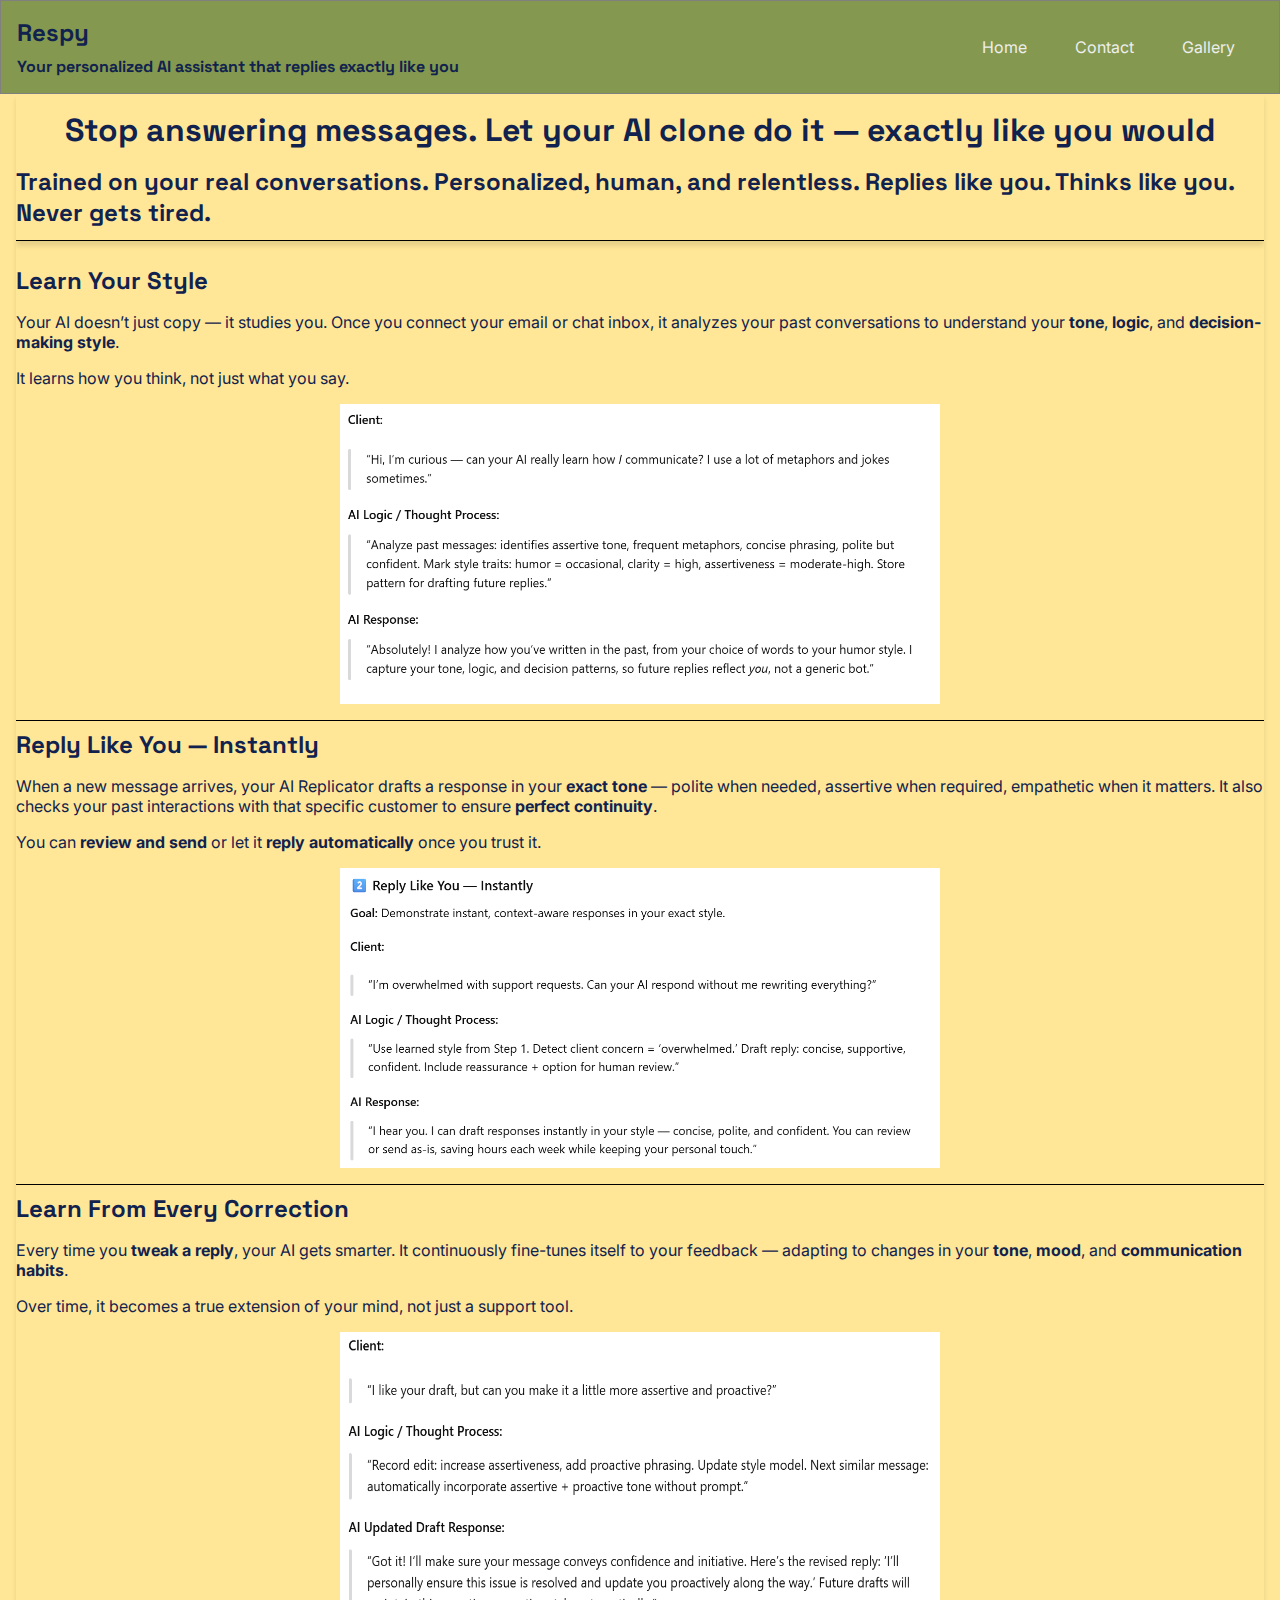
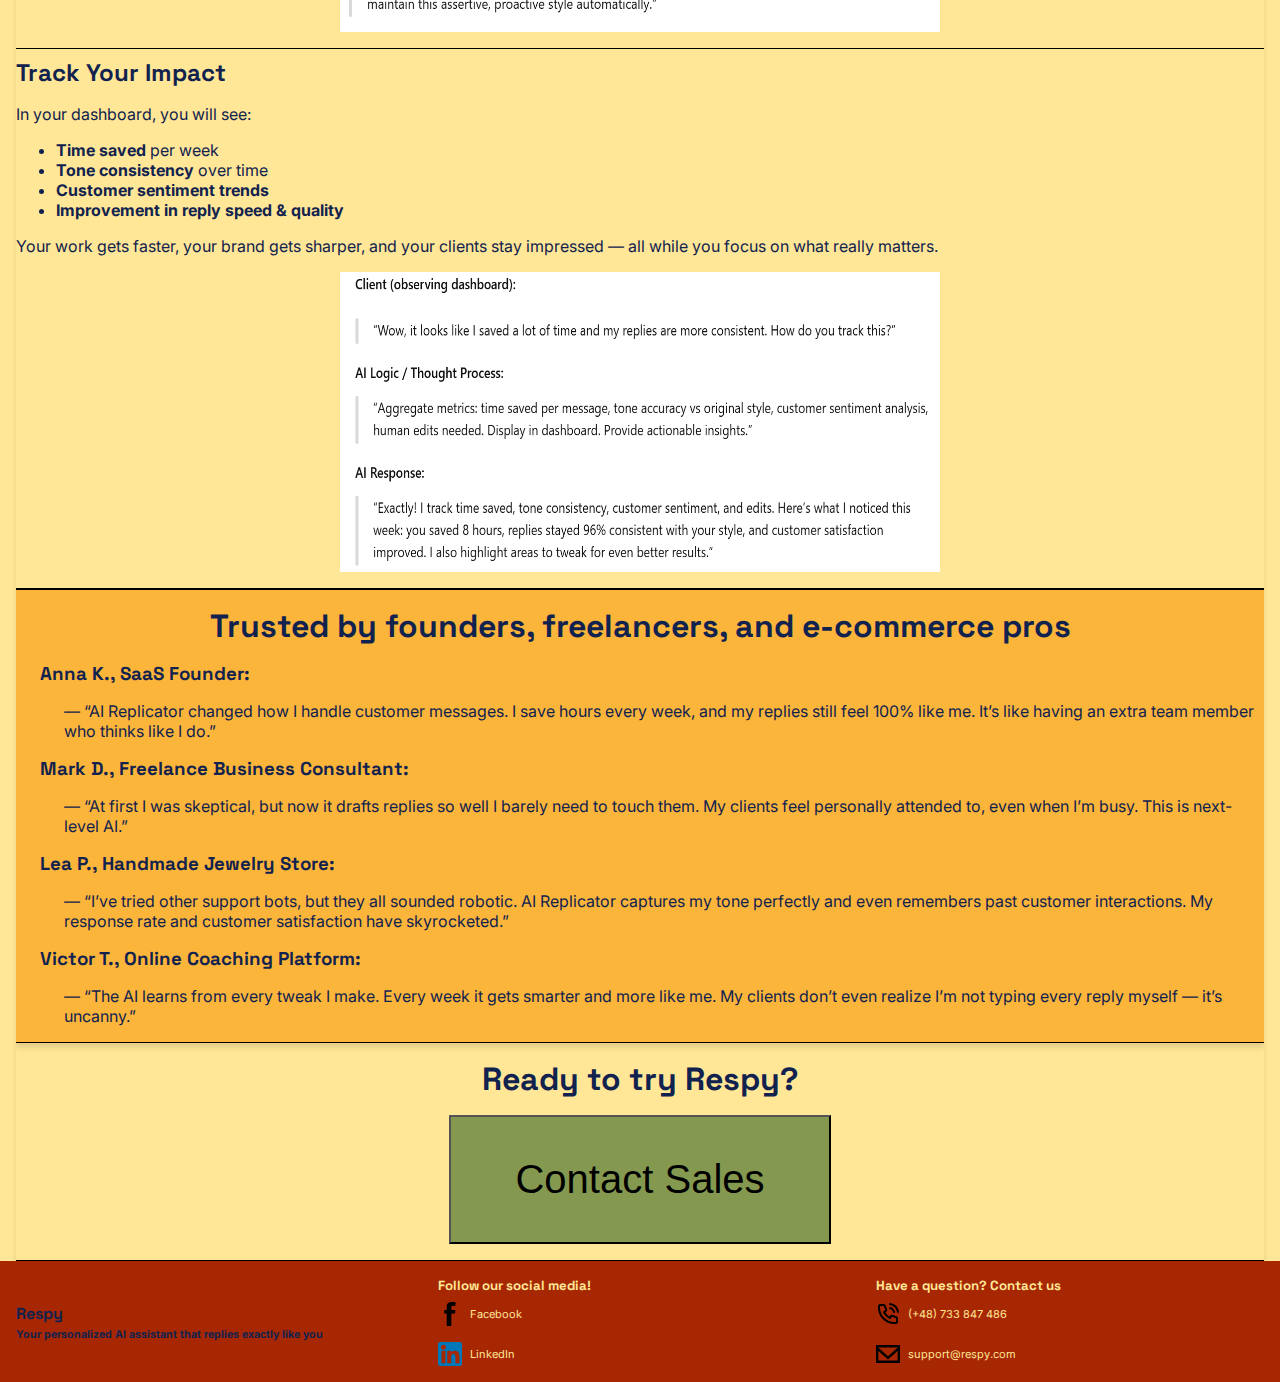
<file: index.html>
<!DOCTYPE html>
<html>
    <head>
        <meta charset="UTF-8"/>
        <meta name="viewport" content="width=device-width initial-scale=1.0"/>
        <meta author="Viktor Radelytskyi"/>
        <link rel="stylesheet" href="./general.css"/>
    </head>

    <body>
        <header>
            <div class="header-cont">
                <div class="brand-name-cont">
                    <h2 class="brand-name">Respy<h2>
                    <h4 class="brand-subname">Your personalized AI assistant that replies exactly like you</h4>
                </div>
                <nav>
                    <div class="menu-cont">
                        <div class="menu-item" id="home">
                            Home
                        </div>
                        <div class="menu-item" id="contact">
                            Contact
                        </div>
                        <div class="menu-item" id="gallery">
                            Gallery
                        </div>
                    </div>
                </nav>
            </div>
        </header>

        <div class="main-section">
            <section class="introduction">
                <h1 class="section-header">Stop answering messages. Let your AI clone do it — exactly like you would</h1>
                <h2 class="subpromise">Trained on your real conversations. Personalized, human, and relentless.
                    Replies like you. Thinks like you. Never gets tired.
                </h2>
            </section>
            <section class="section how-works">
                <div class="subsection">
                    <h2 class="subsection-header"><b>Learn Your Style</b></h2>
                    <p class="subsection-text">
                        Your AI doesn’t just copy — it <it>studies you</it>.
                        Once you connect your email or chat inbox, it analyzes your past conversations to understand your <b>tone</b>, <b>logic</b>, and <b>decision-making style</b>.
                    </p>
                    <p class="subsection-text">
                        It <it>learns how you think</it>, not just what you say.
                    </p>
                    <img class="proof" src="./imgs/1.png" alt="proof of point"/>
                </div>
                <div class="subsection">
                    <h2 class="subsection-header"><b>Reply Like You — Instantly</b></h2>
                    <p class="subsection-text">
                        When a new message arrives, your AI Replicator drafts a response in your <b>exact tone</b> — <it>polite when needed, assertive when required, empathetic when it matters</it>.
                        It also checks your past interactions with that specific customer to ensure <b>perfect continuity</b>.
                    </p>
                    <p class="subsection-text">
                        You can <b>review and send</b> or let it <b>reply automatically</b> once you trust it.
                    </p>
                    <img class="proof" src="./imgs/2.png" alt="proof of point"/>
                </div>
                <div class="subsection">
                    <h2 class="subsection-header"><b>Learn From Every Correction</b></h2>
                    <p class="subsection-text">
                        Every time you <b>tweak a reply</b>, your AI gets smarter.
                        It continuously fine-tunes itself to your feedback — adapting to changes in your <b>tone</b>, <b>mood</b>, and <b>communication habits</b>.
                    </p>
                    <p class="subsection-text">
                        Over time, it becomes a <it>true extension of your mind</it>, not just a support tool.
                    </p>
                    <img class="proof" src="./imgs/3.png" alt="proof of point"/>
                </div>
                <div class="subsection">
                    <h2 class="subsection-header"><b>Track Your Impact</b></h2>
                    <p class="subsection-text">
                        In your dashboard, you will see:
                        <ul>
                            <li><b>Time saved</b> per week</li>
                            <li><b>Tone consistency</b> over time</li>
                            <li><b>Customer sentiment trends</b></li>
                            <li><b>Improvement in reply speed & quality</b></li>
                        </ul>
                    </p>
                    <p class="subsection-text">
                        Your work gets faster, your brand gets sharper, and your clients stay impressed — all while you <it>focus on what really matters</it>.
                    </p>
                    <img class="proof" src="./imgs/4.png" alt="proof of point"/>
                </div>
            </section>
            <section class="social-proof">
                <h1 class="section-header">Trusted by founders, freelancers, and e-commerce pros</h1>
                <ol class="reviews">
                    <div class="review">
                        <h3 class="person">Anna K., SaaS Founder:</h3>
                        <p class="review">— “AI Replicator changed how I handle customer messages. I save hours every week, and my replies still feel 100% like me. It’s like having an extra team member who thinks like I do.”</p>
                    </div>
                    <div class="review">
                        <h3 class="person">Mark D., Freelance Business Consultant:</h3>
                        <p class="review">— “At first I was skeptical, but now it drafts replies so well I barely need to touch them. My clients feel personally attended to, even when I’m busy. This is next-level AI.”</p>
                    </div>
                    <div class="review">
                        <h3 class="person">Lea P., Handmade Jewelry Store:</h3>
                        <p class="review">— “I’ve tried other support bots, but they all sounded robotic. AI Replicator captures my tone perfectly and even remembers past customer interactions. My response rate and customer satisfaction have skyrocketed.”</p>
                    </div>
                    <div class="review">
                        <h3 class="person">Victor T., Online Coaching Platform:</h3>
                        <p class="review">— “The AI learns from every tweak I make. Every week it gets smarter and more like me. My clients don’t even realize I’m not typing every reply myself — it’s uncanny.”</p>
                    </div>
                </ol>

            </section>
            <section class="cta">
                <h1 class="section-header">Ready to try Respy?</h1>
                <button class="contact-sales">Contact Sales</button>
            </section>
        </div>

        <footer>
            <div class="brand-name-cont">
                <h4 class="brand-name">Respy</h4>
                <h6 class="brand-subname">Your personalized AI assistant that replies exactly like you</h6>
            </div>
            <div class="follow-us">
                <h5>Follow our social media!</h5>
                <div class="social-media">
                    <div class="social-media-item">
                        <img src="imgs/facebook.svg" alt="facebook image" height="24px" width="24px">
                        <span>Facebook</span>
                    </div>
                    <div class="social-media-item">
                        <img src="imgs/linkedin.svg" alt="linkedin image" height="24px" width="24px">
                        <span>LinkedIn</span>
                    </div>
                </div>
            </div>
            <div class="ask-question">
                <h5>Have a question? Contact us</h5>
                <div class="contact-details">
                    <div class="contact-item">
                        <img src="imgs/phone.svg" alt="phone image" height="24px" width="24px">
                        <span>(+48) 733 847 486</span>
                    </div>
                    <div class="contact-item">
                        <img src="imgs/email.svg" alt="email image" height="24px" width="24px">
                        <span>support@respy.com</span>
                    </div>
                </div>
            </div>
        </footer>
        
        <script src="./navigation.js"></script>
    </body>
</html>
</file>
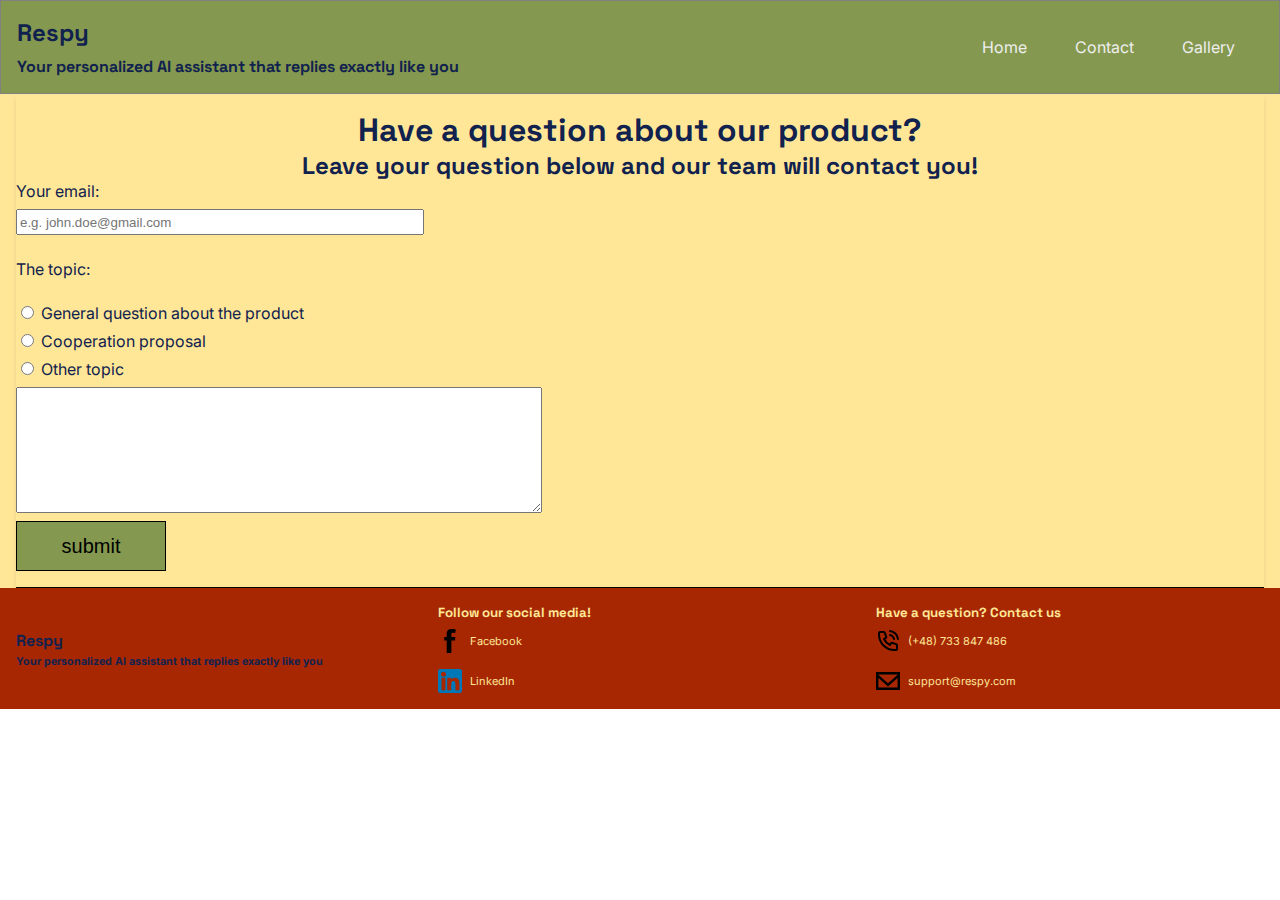
<file: contact.html>
<!DOCTYPE html>
<html>
    <head>
        <meta charset="UTF-8"/>
        <meta name="viewport" content="width=device-width initial-scale=1.0"/>
        <meta author="Viktor Radelytskyi"/>
        <link rel="stylesheet" href="./general.css"/>
    </head>

    <body>
        <header>
            <div class="header-cont">
                <div class="brand-name-cont">
                    <h2 class="brand-name">Respy<h2>
                    <h4 class="brand-subname">Your personalized AI assistant that replies exactly like you</h4>
                </div>
                <nav>
                    <div class="menu-cont">
                        <div class="menu-item" id="home">
                            Home
                        </div>
                        <div class="menu-item" id="contact">
                            Contact
                        </div>
                        <div class="menu-item" id="gallery">
                            Gallery
                        </div>
                    </div>
                </nav>
            </div>
        </header>

        <div class="main-section">
            <section>
                <h1 class="section-header">
                    Have a question about our product?
                </h1>
                <h2 class="subheader">
                    Leave your question below and our team will contact you!
                </h2>
                <div class="section-content">
                    <form>
                        <label for="email">Your email:</label>
                        <input 
                        type="text"
                        id="email"
                        placeholder="e.g. john.doe@gmail.com"
                        name="email"
                        />
                        <p>The topic:</p>
                        <div class="email-topic">
                            <input type="radio" name="topic" id="productTopic" value="question about the product"/>
                            <label for="prpductTopic">General question about the product</label>
                        </div>
                        <div class="email-topic">
                            <input type="radio" name="topic" id="cooperationTopic" value="Cooperation proposal"/>
                            <label for="cooperationTopic">Cooperation proposal</label>
                        </div>
                        <div class="email-topic">
                            <input type="radio" name="topic" id="otherTopic" value="other topic"/>
                            <label for="otherTopic">Other topic</label>                            
                        </div>   
                        
                        <textarea 
                        placeholder="Your message here..."
                        name="message"
                        >
                        </textarea>
                        <input type="submit" id="submitBtn" value="submit">
                    </form>
                </div>
            </section>
        </div>

        <footer>
            <div class="brand-name-cont">
                <h4 class="brand-name">Respy</h4>
                <h6 class="brand-subname">Your personalized AI assistant that replies exactly like you</h6>
            </div>
            <div class="follow-us">
                <h5>Follow our social media!</h5>
                <div class="social-media">
                    <div class="social-media-item">
                        <img src="imgs/facebook.svg" alt="facebook image" height="24px" width="24px">
                        <span>Facebook</span>
                    </div>
                    <div class="social-media-item">
                        <img src="imgs/linkedin.svg" alt="linkedin image" height="24px" width="24px">
                        <span>LinkedIn</span>
                    </div>
                </div>
            </div>
            <div class="ask-question">
                <h5>Have a question? Contact us</h5>
                <div class="contact-details">
                    <div class="contact-item">
                        <img src="imgs/phone.svg" alt="phone image" height="24px" width="24px">
                        <span>(+48) 733 847 486</span>
                    </div>
                    <div class="contact-item">
                        <img src="imgs/email.svg" alt="email image" height="24px" width="24px">
                        <span>support@respy.com</span>
                    </div>
                </div>
            </div>
        </footer>
        
        <script src="./navigation.js"></script>
        <script src="./validate-email.js"></script>
    </body>
</html>
</file>
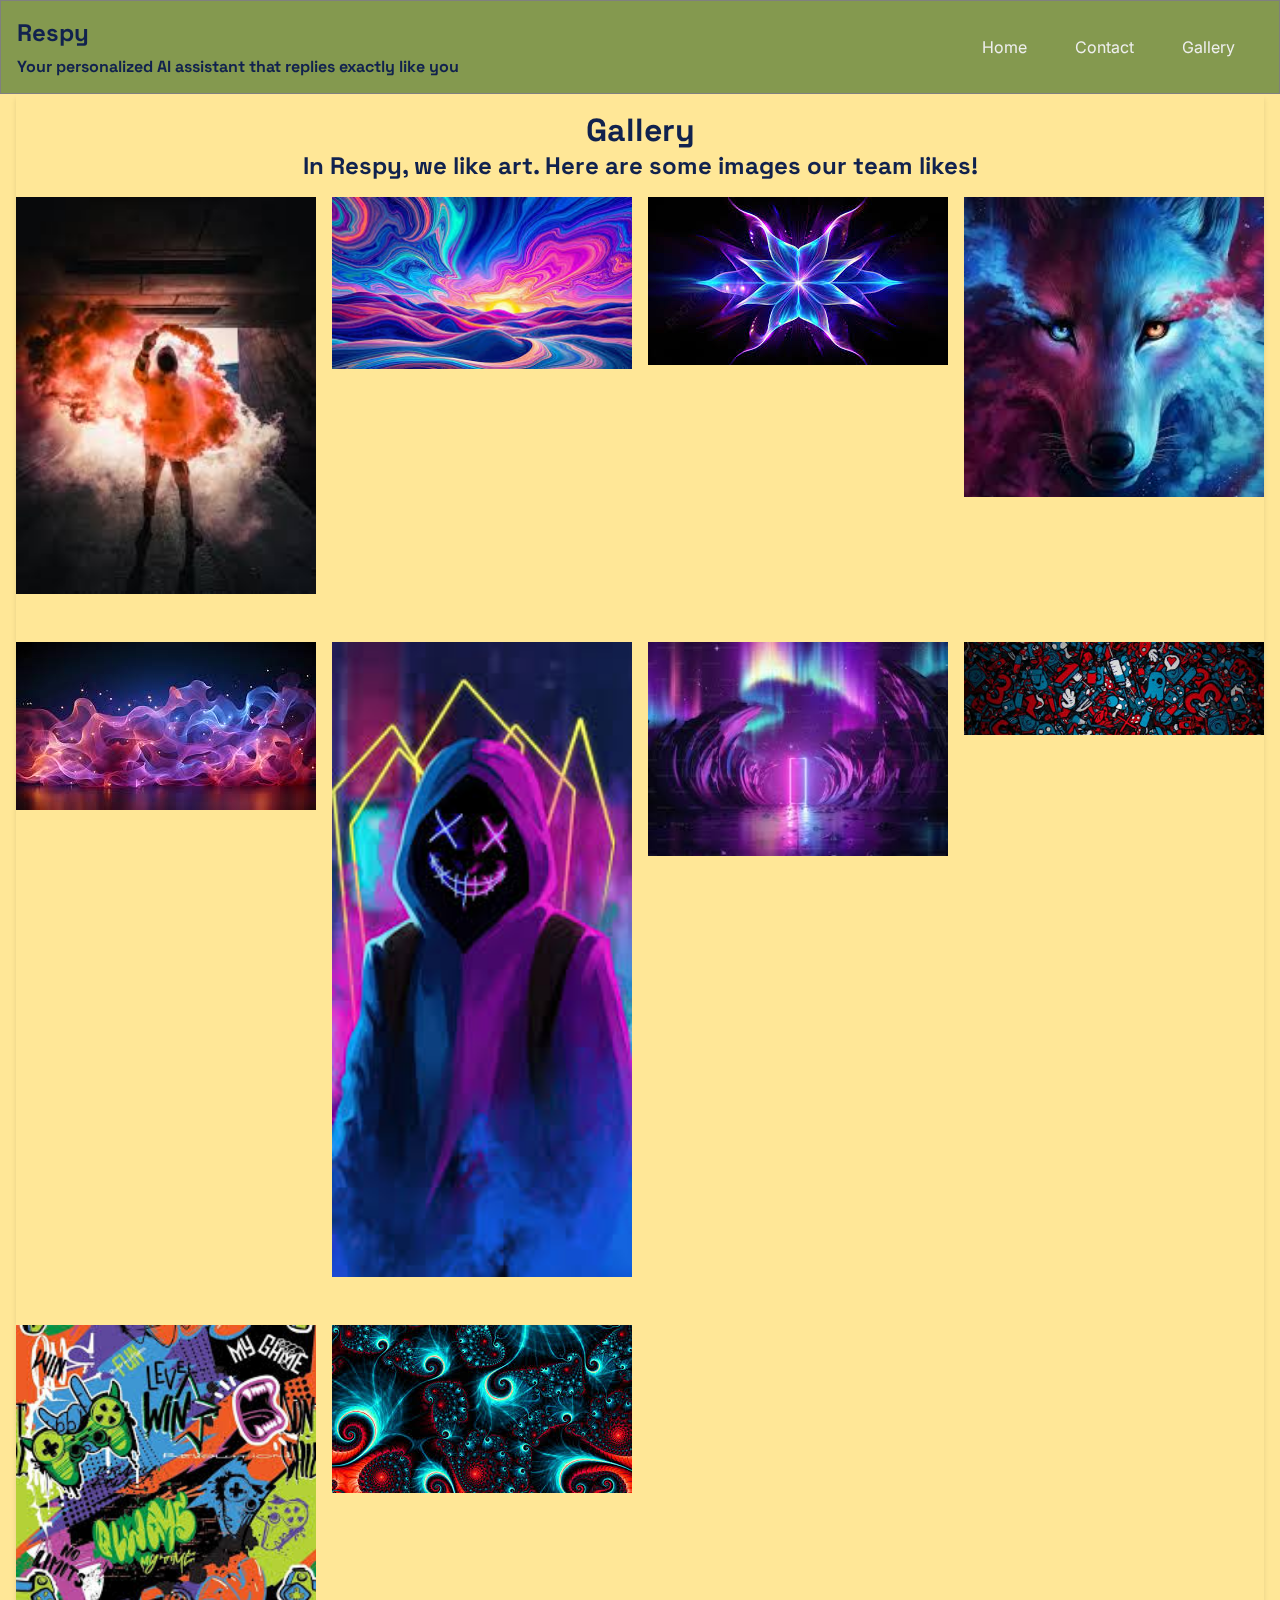
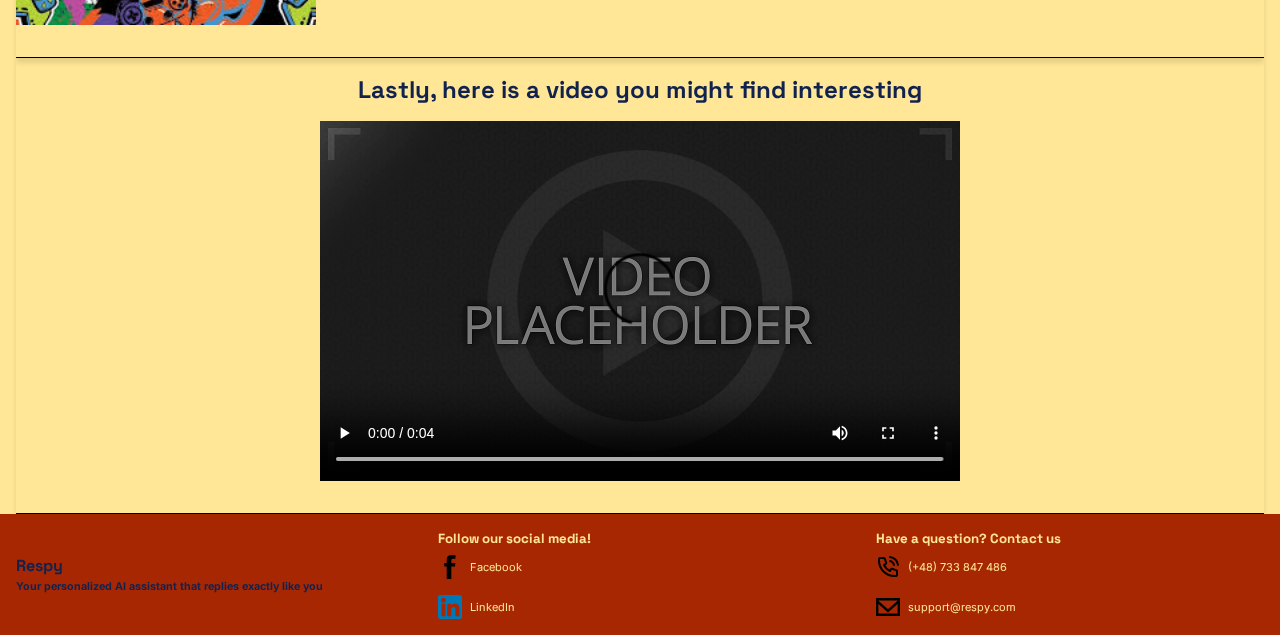
<file: gallery.html>
<!DOCTYPE html>
<html>
    <head>
        <meta charset="UTF-8"/>
        <meta name="viewport" content="width=device-width initial-scale=1.0"/>
        <meta author="Viktor Radelytskyi"/>
        <link rel="stylesheet" href="./general.css"/>
    </head>

    <body>
        <header>
            <div class="header-cont">
                <div class="brand-name-cont">
                    <h2 class="brand-name">Respy<h2>
                    <h4 class="brand-subname">Your personalized AI assistant that replies exactly like you</h4>
                </div>
                <nav>
                    <div class="menu-cont">
                        <div class="menu-item" id="home">
                            Home
                        </div>
                        <div class="menu-item" id="contact">
                            Contact
                        </div>
                        <div class="menu-item" id="gallery">
                            Gallery
                        </div>
                    </div>
                </nav>
            </div>
        </header>
        
        <div class="main-section">
            <section class="images">
                <h1 class="section-header">Gallery</h1>
                <h2 class="subheader">In Respy, we like art. Here are some images our team likes!</h2>
                <div class="section-content">
                    <div class="img-grid">
                        <img src="./gallery/1.jfif" alt="">
                        <img src="./gallery/2.jfif" alt="">
                        <img src="./gallery/3.jfif" alt="">
                        <img src="./gallery/4.jfif" alt="">
                        <img src="./gallery/5.jfif" alt="">
                        <img src="./gallery/6.jfif" alt="">
                        <img src="./gallery/7.jfif" alt="">
                        <img src="./gallery/8.jfif" alt="">
                        <img src="./gallery/9.jfif" alt="">
                        <img src="./gallery/10.jfif" alt="">
                    </div>
                </div>
            </section>
            <section class="video">
                <h2 class="subheader">Lastly, here is a video you might find interesting</h2>
                <div class="section-content">
                    <video controls>
                        <source src="./gallery/placeholder.mp4" type="video/mp4">
                        Your browser does not support the video tag
                    </video> 
                </div>
            </section>
        </div>

        <footer>
            <div class="brand-name-cont">
                <h4 class="brand-name">Respy</h4>
                <h6 class="brand-subname">Your personalized AI assistant that replies exactly like you</h6>
            </div>
            <div class="follow-us">
                <h5>Follow our social media!</h5>
                <div class="social-media">
                    <div class="social-media-item">
                        <img src="imgs/facebook.svg" alt="facebook image" height="24px" width="24px">
                        <span>Facebook</span>
                    </div>
                    <div class="social-media-item">
                        <img src="imgs/linkedin.svg" alt="linkedin image" height="24px" width="24px">
                        <span>LinkedIn</span>
                    </div>
                </div>
            </div>
            <div class="ask-question">
                <h5>Have a question? Contact us</h5>
                <div class="contact-details">
                    <div class="contact-item">
                        <img src="imgs/phone.svg" alt="phone image" height="24px" width="24px">
                        <span>(+48) 733 847 486</span>
                    </div>
                    <div class="contact-item">
                        <img src="imgs/email.svg" alt="email image" height="24px" width="24px">
                        <span>support@respy.com</span>
                    </div>
                </div>
            </div>
        </footer>
        
        <script src="./navigation.js"></script>
    </body>
</html>
</file>
<file: general.css>
@import url('https://fonts.googleapis.com/css2?family=Space+Grotesk:wght@400;500;700&display=swap" rel="stylesheet"');
@import url('https://fonts.googleapis.com/css2?family=Space+Grotesk:wght@500;700&family=Inter:wght@400;500&display=swap');

body{
    font-family: 'Inter', sans-serif;
    color: #FFE797;
    margin: 0;
}

.header-cont{
    background-color: #84994F;
    display: grid;
    gap: 1.125rem;
    grid-template-columns: 1fr 1fr;
    border: 1px solid grey;
}

.brand-name-cont{
    display: flex;
    flex-direction: column;
    align-items: start;
    justify-content: center;
    gap: 0.25rem;
    color: #11224E;
}

.brand-name-cont *{
    margin: 0;
    padding-left: 1rem;
}

.brand-name{
    padding-top: 1rem;
}

.brand-subname{
    padding-bottom: 1rem;
}

.menu-cont{
    display: flex;
    flex-direction: row;
    justify-content: end;
    align-items: center;
    padding-right: 1.5rem;
    height: 100%;
    gap: 0.5rem;
}

.menu-item{
    padding: 1.25rem;
    margin: 0;
    border-radius: 5px;
    color: #EEEEEE;
}

.menu-item:hover{
    cursor: pointer;
    background-color: #A72703;
    color: #FFE797;
    transition: 0.2s all ease;
}

h1, h2, h3, h4, h5{
    font-family: 'Space Grotesk', sans-serif;
}

footer{
    color: #FFE797;
    background-color: #A72703;
    display: grid;
    gap: 2.125rem;
    grid-template-columns: 1fr 1fr 1fr;
    padding-bottom: 1rem;
    padding-top: 1rem;
}

footer * {
    margin: 0;
}

.follow-us, .ask-question{
    display: flex;
    flex-direction: column;
    gap: 0.5rem;
}

.contact-details, .social-media{
    display: flex;
    flex-direction: column;
    gap: 1rem;
}

.social-media-item, .contact-item{
    display: flex;
    flex-direction: row;
    align-items: center;
    gap: 0.5rem;
    text-align: center;
    font-size: 11px;
}

.social-media-item > span:hover{
    cursor: pointer;
    color: #EEEEEE;
}

.main-section * h1, h2, h3, h4, h5, h6 {
    margin: 0;
}

.main-section > section{
    margin: 0 1rem;
    padding: 1rem 0 0 0;
    border-bottom: 1px solid black;
    box-shadow: 0px 5px 5px rgba(0, 0, 0, 0.1);
}

.main-section{
    background-color: #FFE797;
    margin: 0;
    color: #11224E;
}

.introduction{
    display: flex;
    flex-direction: column;
    gap: 1rem;
    border-bottom: 1px solid black;
    box-shadow: 0px 5px 5px rgba(0,0,0, 0.1);
    justify-content: center;
    align-items: center;
}

.introduction h2 {
    padding-bottom: 0.75rem;
}

.subsection{
    padding: 0.5rem 0;
    border-bottom: 1px solid black;
}

.proof{
    width: 600px;
    height: 300px;
    display: block;
    margin: 0.5rem auto 0.5rem auto;
}

.section-header{
    text-align: center;
}

.reviews{
    padding: 0;
}

.review{
    padding-left: 1.5rem;
}

.social-proof{
    background-color: #FCB53B;
}

.contact-sales{
    margin: 1rem auto;
    display: block;
    padding: 2.5rem 4rem;
    font-size: 40px;
    background-color:#84994F;
}

.contact-sales:hover{
    cursor: pointer;
    color: #EEEEEE;
    background-color: rgb(0, 162, 24);
    box-shadow: 0 0 7px 5px rgba(0, 0, 0, 0.2);
    transition: all 0.3s ease;
}

.subheader{
    text-align: center;
}

form{
    display: flex;
    flex-direction: column;
    gap: 0.5rem;
}

input[type="submit"]{
    width: 150px;
    height: 50px;
    background-color: #84994F;
    border: 1px solid black;
    font-size: 20px;
}

input[type="submit"]:hover{
    cursor: pointer;
    color: #EEEEEE;
    background-color: rgb(0, 112, 17);
    box-shadow: 0 0 2px 2px rgba(0, 0, 0, 0.2);
    transition: all 0.3s ease;
}

input[type="text"]{
    width: 400px; 
    height: 20px;
}

textarea{
    width: 520px;
    height: 120px;
}

.section-content{
    padding-bottom: 1rem;
}

.img-grid{
    display: grid;
    grid-template-columns: repeat(auto-fill, minmax(300px, 1fr));
    gap: 1rem;
}

.img-grid > img{
    width: 100%;
    object-fit: cover;
    padding: 1rem 0;
}

video{
    margin: 1rem auto;
    display: block;
    width: 50vw;
}

@media(max-width: 720px){
    .proof{
        width: 300px;
        height:150px;
    }

    .contact-sales{
        padding: 1.5rem 2.5rem;
        font-size: 25px;
    }

    input[type="text"]{
        width: 250px; 
        height: 15px;
    }

    textarea{
        width: 260px;
        height: 60px;        
    }

    .img-grid{
        grid-template-columns: repeat(auto-fill, minmax(150px, 1fr));
    }

    .menu-item{
        padding: 0.775rem;
    }

    .menu-cont{
        gap: 0.25rem;
    }

    .header-cont{
        gap: 1rem;
    }

    .menu-cont{
        padding-right: 1rem;
    }
}
</file>
